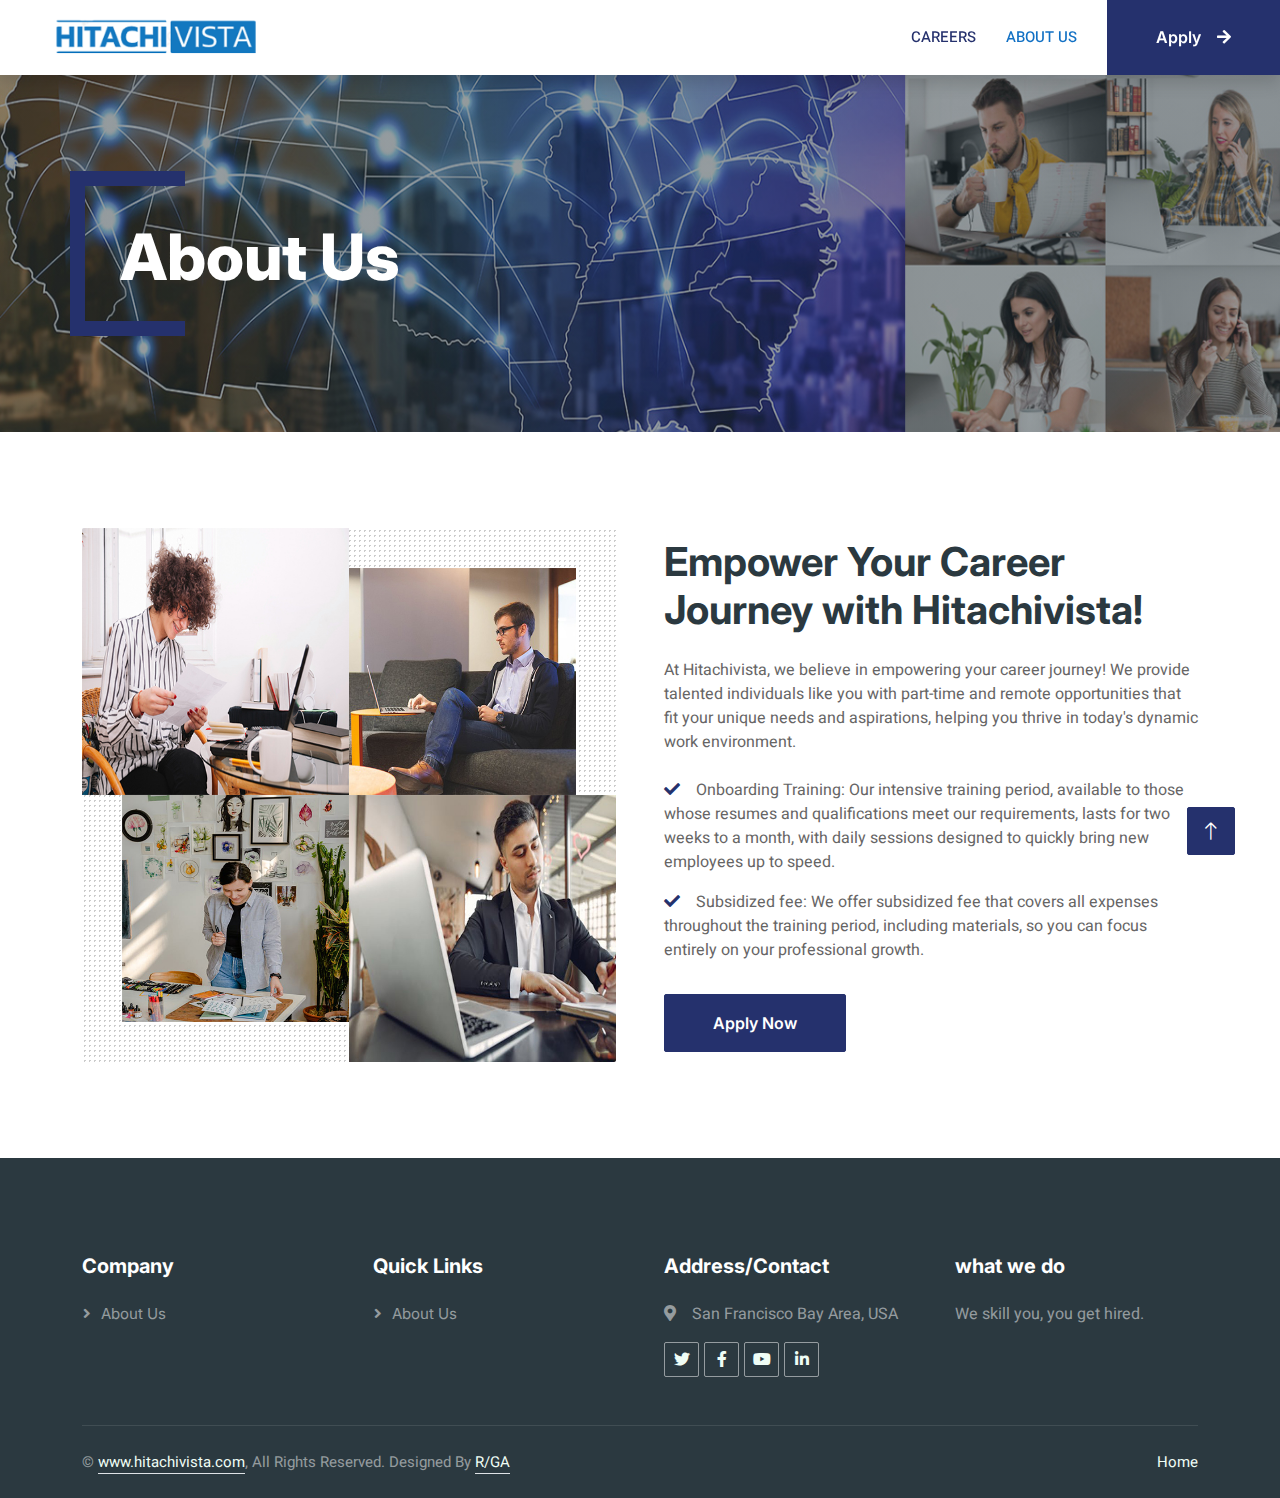
<file: about.html>
<!DOCTYPE html>
<html lang="en">

<head>
    <meta charset="utf-8">
    <title>HitachiVista - Job Portal Website Template</title>
    <meta content="width=device-width, initial-scale=1.0" name="viewport">
    <meta content="" name="keywords">
    <meta content="" name="description">

    <!-- Favicon -->
    <link href="https://www.kindpng.com/picc/m/34-349817_other-icon-other-icon-hd-png-download.png" rel="icon">

    <!-- Google Web Fonts -->
    <link rel="preconnect" href="https://fonts.googleapis.com">
    <link rel="preconnect" href="https://fonts.gstatic.com" crossorigin>
    <link href="https://fonts.googleapis.com/css2?family=Heebo:wght@400;500;600&family=Inter:wght@700;800&display=swap" rel="stylesheet">
    
    <!-- Icon Font Stylesheet -->
    <link href="https://cdnjs.cloudflare.com/ajax/libs/font-awesome/5.10.0/css/all.min.css" rel="stylesheet">
    <link href="https://cdn.jsdelivr.net/npm/bootstrap-icons@1.4.1/font/bootstrap-icons.css" rel="stylesheet">

    <!-- Libraries Stylesheet -->
    <link href="lib/animate/animate.min.css" rel="stylesheet">
    <link href="lib/owlcarousel/assets/owl.carousel.min.css" rel="stylesheet">

    <!-- Customized Bootstrap Stylesheet -->
    <link href="css/bootstrap.min.css" rel="stylesheet">

    <!-- Template Stylesheet -->
    <link href="css/style.css" rel="stylesheet">
</head>

<body>
    <div class="container-xxl bg-white p-0">
        <!-- Spinner Start -->
        <div id="spinner" class="show bg-white position-fixed translate-middle w-100 vh-100 top-50 start-50 d-flex align-items-center justify-content-center">
            <div class="spinner-border text-primary" style="width: 3rem; height: 3rem;" role="status">
                <span class="sr-only">Loading...</span>
            </div>
        </div>
        <!-- Spinner End -->


        <!-- Navbar Start -->
        <nav class="navbar navbar-expand-lg bg-white navbar-light shadow sticky-top p-0">
            <a href="index.html" class="navbar-brand d-flex align-items-center text-center py-0 px-0 px-lg-5">
                <img src="/img/logo.png" alt="JobEntry Logo" class="img-fluid" style="max-height: 50px;">
            </a>
            <button type="button" class="navbar-toggler me-4" data-bs-toggle="collapse" data-bs-target="#navbarCollapse">
                <span class="navbar-toggler-icon"></span>
            </button>
            <div class="collapse navbar-collapse" id="navbarCollapse">
                <div class="navbar-nav ms-auto p-4 p-lg-0">
                    <a href="index.html" class="nav-item nav-link">Careers</a>
                    <a href="about.html" class="nav-item nav-link active">About us</a>
                    <div class="nav-item dropdown">
                       
                        
                    </div>
                    <div class="nav-item dropdown">
                       
                       
                    </div>
                    <!-- <a href="contact.html" class="nav-item nav-link">Contact</a> -->
                </div>
                <a href="https://application-portal-seven.vercel.app/" class="btn btn-primary rounded-0 py-4 px-lg-5 d-none d-lg-block">Apply<i class="fa fa-arrow-right ms-3"></i></a>
            </div>
        </nav>
        <!-- Navbar End -->


        <!-- Header End -->
        <div class="container-xxl py-5 bg-dark page-header mb-5">
            <div class="container my-5 pt-5 pb-4">
                <h1 class="display-3 text-white mb-3 animated slideInDown">About Us</h1>
                <nav aria-label="breadcrumb">
                    
                </nav>
            </div>
        </div>
        <!-- Header End -->


        <!-- About Start -->
        <div class="container-xxl py-5">
            <div class="container">
                <div class="row g-5 align-items-center">
                    <div class="col-lg-6 wow fadeIn" data-wow-delay="0.1s">
                        <div class="row g-0 about-bg rounded overflow-hidden">
                            <div class="col-6 text-start">
                                <img class="img-fluid w-100" src="img/about-1.jpg">
                            </div>
                            <div class="col-6 text-start">
                                <img class="img-fluid" src="img/about-2.jpg" style="width: 85%; margin-top: 15%;">
                            </div>
                            <div class="col-6 text-end">
                                <img class="img-fluid" src="img/about-3.jpg" style="width: 85%;">
                            </div>
                            <div class="col-6 text-end">
                                <img class="img-fluid w-100" src="img/about-4.jpg">
                            </div>
                        </div>
                    </div>
                    <div class="col-lg-6 wow fadeIn" data-wow-delay="0.5s">
                        <h1 class="mb-4">Empower Your Career Journey with Hitachivista!</h1>
                        <p class="mb-4">At Hitachivista, we believe in empowering your career journey! We provide talented individuals like you with part-time and remote opportunities that fit your unique needs and aspirations, helping you thrive in today's dynamic work environment.</p>
                        <p><i class="fa fa-check text-primary me-3"></i>Onboarding Training: Our intensive training period, available to those whose resumes and qualifications meet our requirements, lasts for two weeks to a month, with daily sessions designed to quickly bring new employees up to speed.</p>
                        <p><i class="fa fa-check text-primary me-3"></i>Subsidized fee: We offer subsidized fee that covers all expenses throughout the training period, including materials, so you can focus entirely on your professional growth.</p>
                        <a class="btn btn-primary py-3 px-5 mt-3" href="https://application-portal-seven.vercel.app/">Apply Now</a>
                    </div>
                </div>
            </div>
        </div>
        <!-- About End -->


        <!-- Footer Start -->
        <div class="container-fluid bg-dark text-white-50 footer pt-5 mt-5">
            <div class="container py-5">
                <div class="row g-5">
                    <div class="col-lg-3 col-md-6">
                        <h5 class="text-white mb-4">Company</h5>
                        <a class="btn btn-link text-white-50" href="">About Us</a>
                      
                    </div>
                    <div class="col-lg-3 col-md-6">
                        <h5 class="text-white mb-4">Quick Links</h5>
                        <a class="btn btn-link text-white-50" href="">About Us</a>
                       
                    </div>
                    <div class="col-lg-3 col-md-6">
                        <h5 class="text-white mb-4">Address/Contact</h5>
                        <p class="mb-2"><i class="fa fa-map-marker-alt me-3"></i>San Francisco Bay Area, USA</p>
                      
                        <div class="d-flex pt-2">
                            <a class="btn btn-outline-light btn-social" href="https://x.com/"><i class="fab fa-twitter"></i></a>
                            <a class="btn btn-outline-light btn-social" href="https://web.facebook.com/"><i class="fab fa-facebook-f"></i></a>
                            <a class="btn btn-outline-light btn-social" href="https://www.youtube.com/"><i class="fab fa-youtube"></i></a>
                            <a class="btn btn-outline-light btn-social" href="https://www.linkedin.com/"><i class="fab fa-linkedin-in"></i></a>
                        </div>
                    </div>
                    <div class="col-lg-3 col-md-6">
                        <h5 class="text-white mb-4">what we do</h5>
                        <p>We skill you, you get hired.</p>
                    
                    </div>
                </div>
            </div>
            <div class="container">
                <div class="copyright">
                    <div class="row">
                        <div class="col-md-6 text-center text-md-start mb-3 mb-md-0">
                            &copy; <a class="border-bottom" href="https://hitachivista.com">www.hitachivista.com</a>, All Rights Reserved.
                            Designed By <a class="border-bottom" href="https://rga.com/">R/GA</a>
                        </div>
                        <div class="col-md-6 text-center text-md-end">
                            <div class="footer-menu">
                                <a href="">Home</a>
                              
                            </div>
                        </div>
                    </div>
                </div>
            </div>
        </div>
         
        <!-- Footer End -->


        <!-- Back to Top -->
        <a href="#" class="btn btn-lg btn-primary btn-lg-square back-to-top"><i class="bi bi-arrow-up"></i></a>
    </div>

    <!-- JavaScript Libraries -->
    <script src="https://code.jquery.com/jquery-3.4.1.min.js"></script>
    <script src="https://cdn.jsdelivr.net/npm/bootstrap@5.0.0/dist/js/bootstrap.bundle.min.js"></script>
    <script src="lib/wow/wow.min.js"></script>
    <script src="lib/easing/easing.min.js"></script>
    <script src="lib/waypoints/waypoints.min.js"></script>
    <script src="lib/owlcarousel/owl.carousel.min.js"></script>

    <!-- Template Javascript -->
    <script src="js/main.js"></script>
</body>

</html>
</file>
<file: css/style.css>
/********** Template CSS **********/
/* :root {
    --primary: #00B074;
    --secondary: #2B9BFF;
    --light: #EFFDF5;
    --dark: #2B3940;
} */
/* Container for buttons */
.button-container {
    display: flex;
    flex-wrap: wrap; /* Allows wrapping on smaller screens */
    gap: 0.5rem; /* Adjust gap between buttons */
}

/* Button styles */
.dtn {
    display: inline-block;
    font-weight: 400;
    text-align: center;
    white-space: nowrap;
    vertical-align: middle;
    user-select: none;
    border: 1px solid transparent;
    padding: 0.375rem 0.75rem;
    font-size: 1rem;
    line-height: 1.5;
    border-radius: 0.25rem;
    transition: color 0.15s ease-in-out, background-color 0.15s ease-in-out, border-color 0.15s ease-in-out, box-shadow 0.15s ease-in-out;
    position: relative;
    z-index: 0;
    flex: 1; /* Make buttons grow to fill available space */
}

/* Primary button style */
.dtn-primary {
    color: #fff;
    background-color: #007bff;
    border-color: #007bff;
    box-shadow: 0 0 10px rgba(0, 123, 255, 0.5), 0 0 20px rgba(0, 123, 255, 0.4), 0 0 30px rgba(0, 123, 255, 0.3), 0 0 40px rgba(0, 123, 255, 0.2);
    border-radius: 12px;
}

.dtn-primary::after {
    content: "";
    z-index: -1;
    position: absolute;
    width: 100%;
    height: 100%;
    background-color: #333;
    left: 0;
    top: 0;
    border-radius: 10px;
}

/* glow */
.dtn-primary::before {
    content: "";
    background: linear-gradient(
        45deg,
        #FF0000, #FF7300, #FFFB00, #48FF00,
        #00FFD5, #002BFF, #FF00C8, #FF0000
    );
    position: absolute;
    top: -2px;
    left: -2px;
    background-size: 600%;
    z-index: -1;
    width: calc(100% + 4px);
    height: calc(100% + 4px);
    filter: blur(8px);
    animation: glowing 20s linear infinite;
    transition: opacity .3s ease-in-out;
    border-radius: 10px;
    opacity: 1;
}

@keyframes glowing {
    0% {background-position: 0 0;}
    50% {background-position: 400% 0;}
    100% {background-position: 0 0;}
}

/* hover */
.dtn-primary:hover::before {
    opacity: 0;
}

.dtn-primary:active:after {
    background: transparent;
}

.dtn-primary:active {
    color: #000;
    font-weight: bold;
}

/* Responsive Design */
@media (max-width: 767px) { /* Mobile devices */
    .dtn {
        font-size: 0.75rem; /* Smaller font size for mobile */
        padding: 0.25rem 0.5rem; /* Adjust padding for mobile */
    }
}

@media (min-width: 768px) and (max-width: 991px) { /* Medium screens */
    .dtn {
        font-size: 0.875rem; /* Slightly smaller font size for medium screens */
        padding: 0.3125rem 0.625rem; /* Adjust padding for medium screens */
    }
}

/* Other button styles */
.dtn-secondary {
    color: #fff;
    background-color: #6c757d;
    border-color: #6c757d;
}

.dtn-secondary:hover {
    color: #fff;
    background-color: #5a6268;
    border-color: #545b62;
}

.dtn:focus {
    outline: 2px solid #0056b3;
    outline-offset: 2px;
}


/* Animation styles */
.animated {
    animation-duration: 1s;
    animation-fill-mode: both;
}

@keyframes slideInLeft {
    from {
        transform: translate3d(-100%, 0, 0);
        visibility: visible;
    }

    to {
        transform: translate3d(0, 0, 0);
    }
}

.slideInLeft {
    animation-name: slideInLeft;
}

@keyframes slideInRight {
    from {
        transform: translate3d(100%, 0, 0);
        visibility: visible;
    }

    to {
        transform: translate3d(0, 0, 0);
    }
}

.slideInRight {
    animation-name: slideInRight;
}





:root {
    --primary: #25316D;
    --secondary: #1170c4;
    --light: #EFFDF5;
    --dark: #25316d;
}

.back-to-top {
    position: fixed;
    display: none;
    right: 45px;
    bottom: 45px;
    z-index: 99;
}


/*** Spinner ***/
#spinner {
    opacity: 0;
    visibility: hidden;
    transition: opacity .5s ease-out, visibility 0s linear .5s;
    z-index: 99999;
}

#spinner.show {
    transition: opacity .5s ease-out, visibility 0s linear 0s;
    visibility: visible;
    opacity: 1;
}


/*** Button ***/
.btn {
    font-family: 'Inter', sans-serif;
    font-weight: 600;
    transition: .5s;
}

.btn.btn-primary,
.btn.btn-secondary {
    color: #FFFFFF;
    
}

.btn-square {
    width: 38px;
    height: 38px;
}

.btn-sm-square {
    width: 32px;
    height: 32px;
}

.btn-lg-square {
    width: 48px;
    height: 48px;
}

.btn-square,
.btn-sm-square,
.btn-lg-square {
    padding: 0;
    display: flex;
    align-items: center;
    justify-content: center;
    font-weight: normal;
    border-radius: 2px;
}


/*** Navbar ***/
.navbar .dropdown-toggle::after {
    border: none;
    content: "\f107";
    font-family: "Font Awesome 5 Free";
    font-weight: 900;
    vertical-align: middle;
    margin-left: 5px;
    transition: .5s;
}

.navbar .dropdown-toggle[aria-expanded=true]::after {
    transform: rotate(-180deg);
}

.navbar-dark .navbar-nav .nav-link,
.navbar-light .navbar-nav .nav-link {
    margin-right: 30px;
    padding: 25px 0;
    color: #FFFFFF;
    font-size: 15px;
    text-transform: uppercase;
    outline: none;
}

.navbar-dark .navbar-nav .nav-link:hover,
.navbar-dark .navbar-nav .nav-link.active,
.navbar-light .navbar-nav .nav-link:hover,
.navbar-light .navbar-nav .nav-link.active {
    color: var(--secondary);
}

@media (max-width: 991.98px) {
    .navbar-dark .navbar-nav .nav-link,
    .navbar-light .navbar-nav .nav-link  {
        margin-right: 0;
        padding: 10px 0;
    }

    .navbar-light .navbar-nav {
        border-top: 1px solid #EEEEEE;
    }
}

.navbar-light .navbar-brand,
.navbar-light a.btn {
    height: 75px;
}

.navbar-light .navbar-nav .nav-link {
    color: var(--dark);
    font-weight: 500;
}

.navbar-light.sticky-top {
    top: -100px;
    transition: .5s;
}

@media (min-width: 992px) {
    .navbar .nav-item .dropdown-menu {
        display: block;
        top: 100%;
        margin-top: 0;
        transform: rotateX(-75deg);
        transform-origin: 0% 0%;
        opacity: 0;
        visibility: hidden;
        transition: .5s;
        
    }

    .navbar .nav-item:hover .dropdown-menu {
        transform: rotateX(0deg);
        visibility: visible;
        transition: .5s;
        opacity: 1;
    }
}


/*** Header ***/
.header-carousel .container,
.page-header .container {
    position: relative;
    padding: 45px 0 45px 35px;
    border-left: 15px solid var(--primary);
}

.header-carousel .container::before,
.header-carousel .container::after,
.page-header .container::before,
.page-header .container::after {
    position: absolute;
    content: "";
    top: 0;
    left: 0;
    width: 100px;
    height: 15px;
    background: var(--primary);
}

.header-carousel .container::after,
.page-header .container::after {
    top: 100%;
    margin-top: -15px;
}

@media (max-width: 768px) {
    .header-carousel .owl-carousel-item {
        position: relative;
        min-height: 370px;
        
    }
    
    .header-carousel .owl-carousel-item img {
        position: absolute;
        width: 100%;
        height: 100%;
        object-fit: fill;
    }

    .header-carousel .owl-carousel-item p {
        font-size: 14px !important;
        font-weight: 400 !important;
    }

    .header-carousel .owl-carousel-item h1 {
        font-size: 30px;
        font-weight: 600;
    }
}

.header-carousel .owl-nav {
    position: absolute;
    top: 50%;
    right: 8%;
    transform: translateY(-50%);
    display: flex;
    flex-direction: column;
}

.header-carousel .owl-nav .owl-prev,
.header-carousel .owl-nav .owl-next {
    margin: 7px 0;
    width: 45px;
    height: 45px;
    display: flex;
    align-items: center;
    justify-content: center;
    color: #FFFFFF;
    background: transparent;
    border: 1px solid #FFFFFF;
    border-radius: 2px;
    font-size: 22px;
    transition: .5s;
}

.header-carousel .owl-nav .owl-prev:hover,
.header-carousel .owl-nav .owl-next:hover {
    background: var(--primary);
    border-color: var(--primary);
}

.page-header {
    background: linear-gradient(rgba(43, 57, 64, .5), rgba(43, 57, 64, .5)), url(../img/carousel-1.jpg) center center no-repeat;
    background-size: cover;
}

.breadcrumb-item + .breadcrumb-item::before {
    color: var(--light);
}


/*** About ***/
.about-bg {
    background-image: -webkit-repeating-radial-gradient(center center, rgba(0, 0, 0, 0.2), rgba(0, 0, 0, 0.2) 1px, transparent 1px, transparent 100%);
    background-image: -moz-repeating-radial-gradient(center center, rgba(0, 0, 0, 0.2), rgba(0, 0, 0, 0.2) 1px, transparent 1px, transparent 100%);
    background-image: -ms-repeating-radial-gradient(center center, rgba(0, 0, 0, 0.2), rgba(0, 0, 0, 0.2) 1px, transparent 1px, transparent 100%);
    background-image: -o-repeating-radial-gradient(center center, rgba(0, 0, 0, 0.2), rgba(0, 0, 0, 0.2) 1px, transparent 1px, transparent 100%);
    background-image: repeating-radial-gradient(center center, rgba(0, 0, 0, 0.2), rgba(0, 0, 0, 0.2) 1px, transparent 1px, transparent 100%);
    background-size: 5px 5px;
}


/*** Category ***/
.cat-item {
    display: block;
    box-shadow: 0 0 45px rgba(0, 0, 0, .08);
    border: 1px solid transparent;
    transition: .5s;
}

.cat-item:hover {
    border-color: rgba(0, 0, 0, .08);
    box-shadow: none;
}


/*** Job Listing ***/
.nav-pills .nav-item .active {
    border-bottom: 2px solid var(--primary);
}

.job-item {
    border: 1px solid transparent;
    border-radius: 2px;
    box-shadow: 0 0 45px rgba(0, 0, 0, .08);
    transition: .5s;
}

.job-item:hover {
    border-color: rgba(0, 0, 0, .08);
    box-shadow: none;
}


/*** Testimonial ***/
.testimonial-carousel .owl-item .testimonial-item,
.testimonial-carousel .owl-item.center .testimonial-item * {
    transition: .5s;
}

.testimonial-carousel .owl-item.center .testimonial-item {
    background: var(--primary) !important;
}

.testimonial-carousel .owl-item.center .testimonial-item * {
    color: #FFFFFF !important;
}

.testimonial-carousel .owl-dots {
    margin-top: 24px;
    display: flex;
    align-items: flex-end;
    justify-content: center;
}

.testimonial-carousel .owl-dot {
    position: relative;
    display: inline-block;
    margin: 0 5px;
    width: 15px;
    height: 15px;
    border: 5px solid var(--primary);
    border-radius: 2px;
    transition: .5s;
}

.testimonial-carousel .owl-dot.active {
    background: var(--dark);
    border-color: var(--primary);
}


/*** Footer ***/
.footer .btn.btn-social {
    margin-right: 5px;
    width: 35px;
    height: 35px;
    display: flex;
    align-items: center;
    justify-content: center;
    color: var(--light);
    border: 1px solid rgba(255,255,255,0.5);
    border-radius: 2px;
    transition: .3s;
}

.footer .btn.btn-social:hover {
    color: var(--primary);
    border-color: var(--light);
}

.footer .btn.btn-link {
    display: block;
    margin-bottom: 5px;
    padding: 0;
    text-align: left;
    font-size: 15px;
    font-weight: normal;
    text-transform: capitalize;
    transition: .3s;
}

.footer .btn.btn-link::before {
    position: relative;
    content: "\f105";
    font-family: "Font Awesome 5 Free";
    font-weight: 900;
    margin-right: 10px;
}

.footer .btn.btn-link:hover {
    letter-spacing: 1px;
    box-shadow: none;
}

.footer .form-control {
    border-color: rgba(255,255,255,0.5);
}

.footer .copyright {
    padding: 25px 0;
    font-size: 15px;
    border-top: 1px solid rgba(256, 256, 256, .1);
}

.footer .copyright a {
    color: var(--light);
}

.footer .footer-menu a {
    margin-right: 15px;
    padding-right: 15px;
    border-right: 1px solid rgba(255, 255, 255, .1);
}

.footer .footer-menu a:last-child {
    margin-right: 0;
    padding-right: 0;
    border-right: none;
}



/*  */



/* Responsive styles */

@media (max-width: 768px) {
    .navbar-nav {
        text-align: center;
    }
    .navbar-brand h1 {
        font-size: 1.5rem;
    }
    .btn-primary {
        padding: 10px 20px;
        font-size: 0.9rem;
    }
    .owl-carousel-item img {
        height: 200px;
        object-fit: cover;
    }
    .display-3 {
        font-size: 1.75rem;
    }
    .fs-5 {
        font-size: 0.9rem;
    }
}

@media (max-width: 576px) {
    .navbar-nav {
        font-size: 0.9rem;
    }
    .navbar-brand h1 {
        font-size: 1.2rem;
    }
    .btn-primary {
        padding: 8px 15px;
        font-size: 0.8rem;
    }
    .owl-carousel-item img {
        height: 150px;
        object-fit: cover;
    }
    .display-3 {
        font-size: 1.5rem;
    }
    .fs-5 {
        font-size: 0.8rem;
    }
    
}

@media (max-width: 768px) {
    .job-item .d-flex {
        flex-direction: column !important;
    }
    .job-item img {
        margin-bottom: 10px;
    }
    .job-item .text-start {
        padding-left: 0 !important;
    }
    .job-item .d-flex.mb-3 {
        justify-content: flex-start !important;
    }
    .testimonial-item {
        text-align: center;
    }
    .testimonial-item .d-flex {
        flex-direction: column;
        align-items: center;
    }
    .testimonial-item img {
        margin-bottom: 10px;
    }
    .testimonial-item .ps-3 {
        text-align: center;
    }
    .footer .col-lg-3 {
        margin-bottom: 30px;
    }
    .footer .btn-link {
        display: block;
        margin-bottom: 10px;
    }
    .footer .btn-social {
        margin: 5px;
    }
    .newsletter {
        text-align: center;
    }
    .newsletter .form-control {
        display: inline-block;
        width: auto;
    }
    .newsletter .btn-primary {
        margin-top: 10px;
    }
}


/* video css */
#playButton {
    display: none; /* Hides the button */
}
</file>
